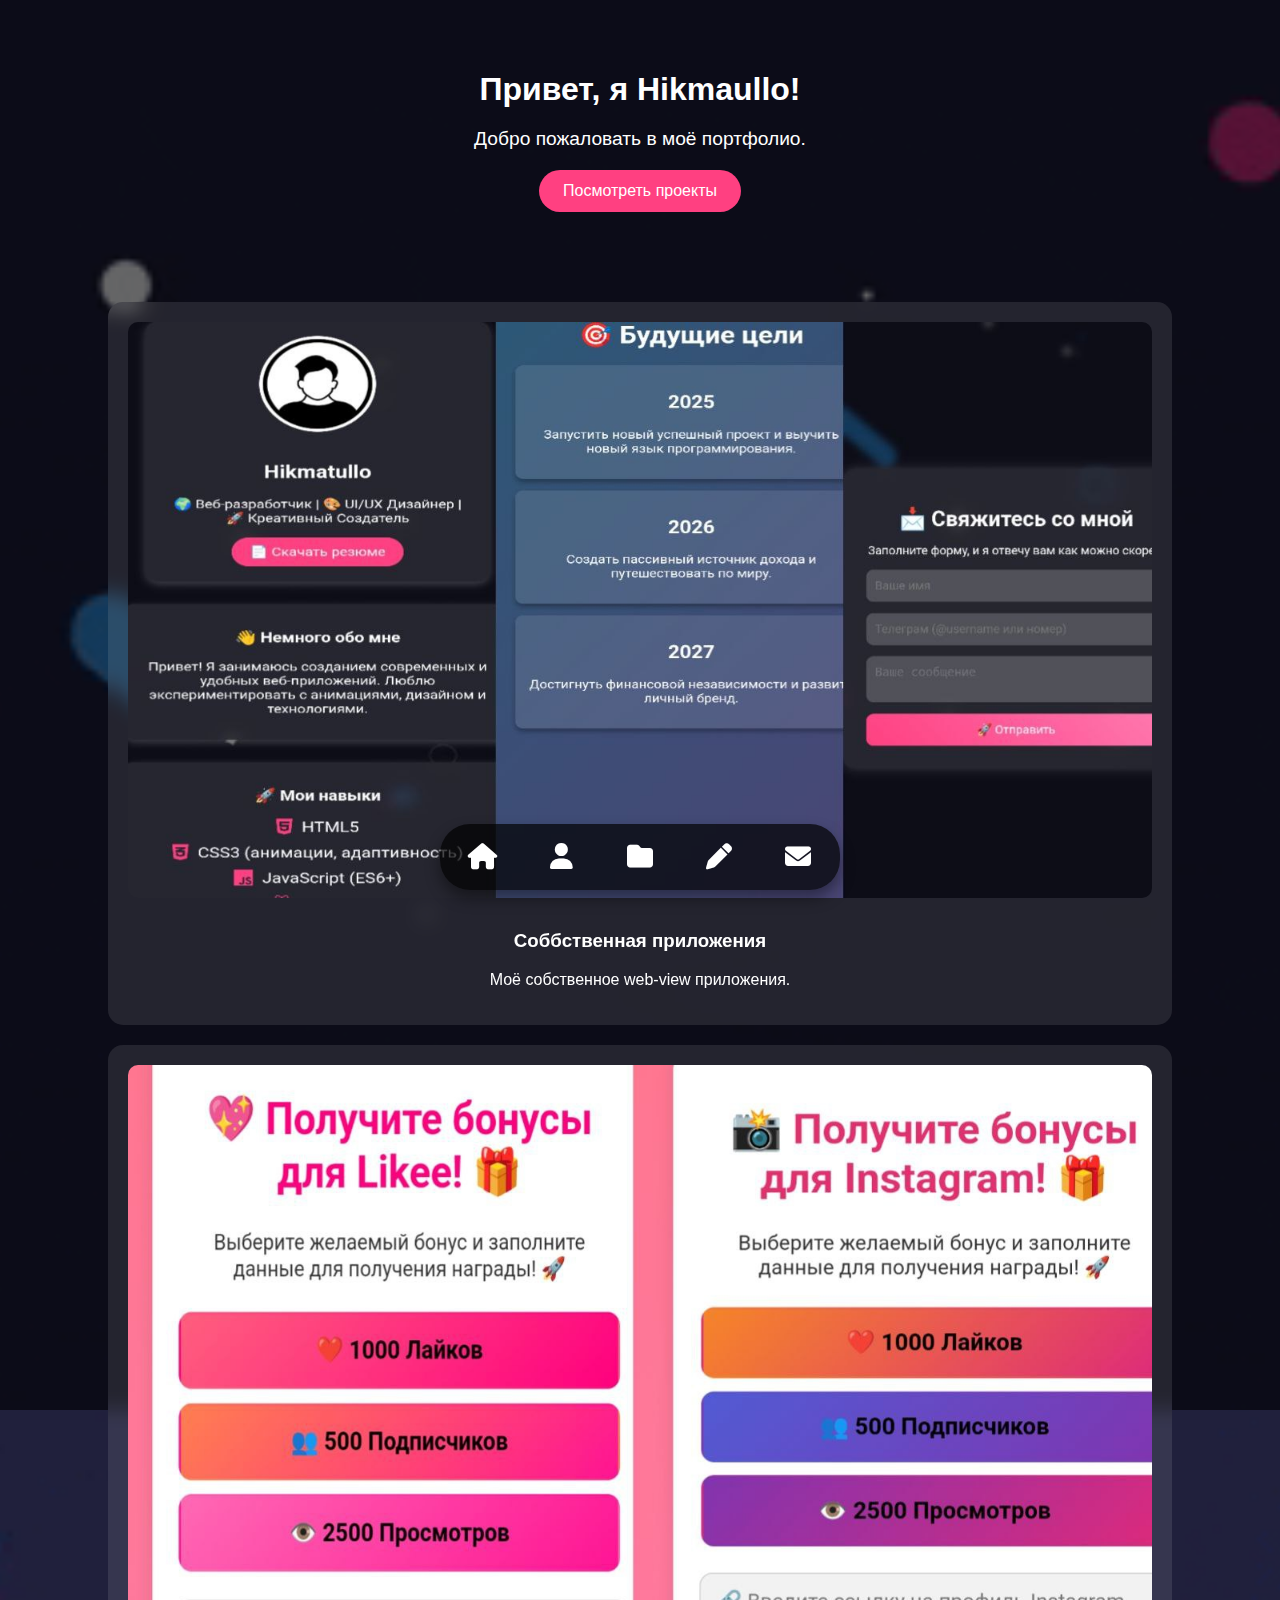
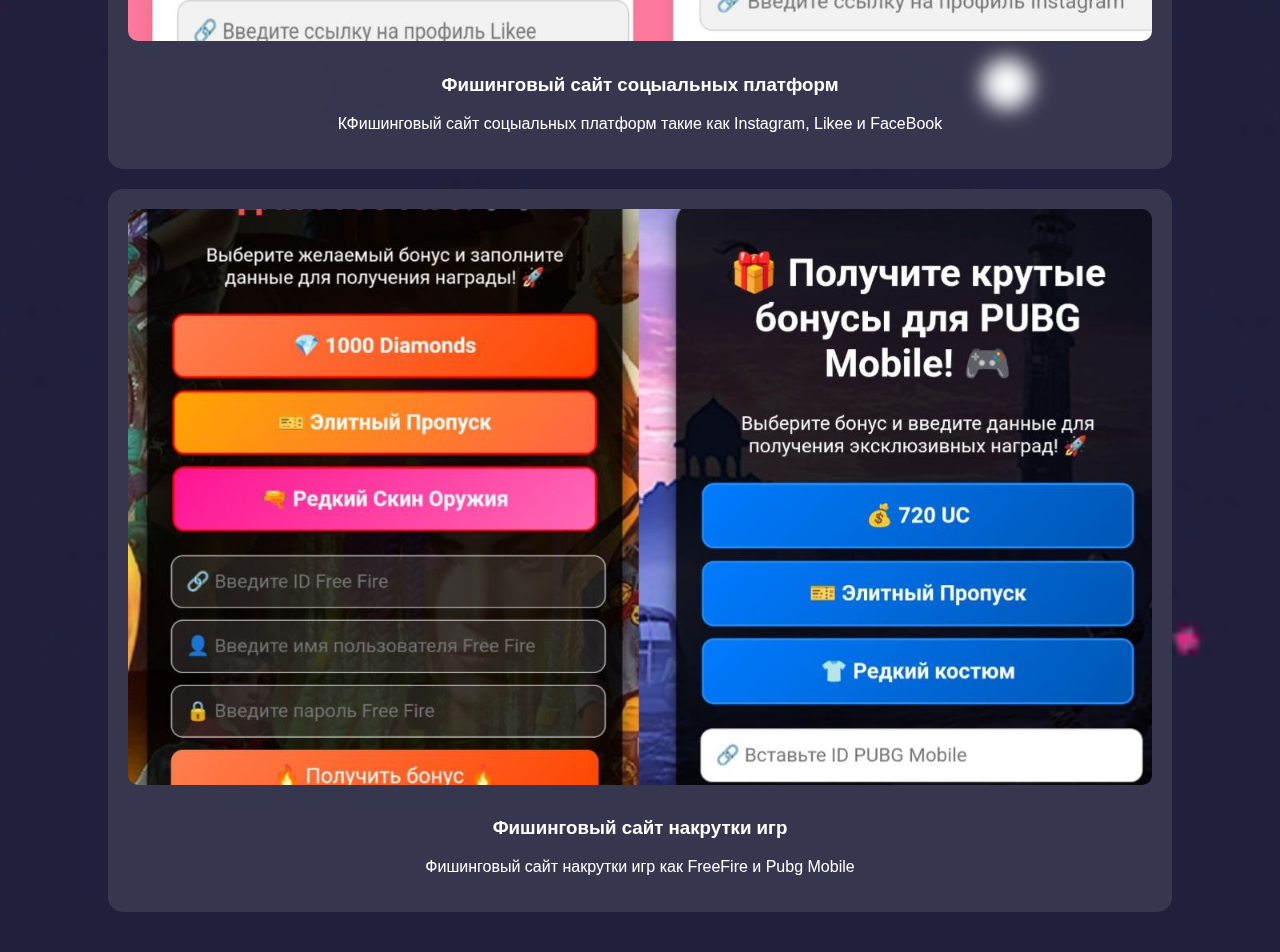
<file: index.html>
<!DOCTYPE html>
<html lang="ru">
<head>
    <meta charset="UTF-8">
    <meta name="viewport" content="width=device-width, initial-scale=1.0">
    <title>Главная</title>
    <link rel="stylesheet" href="css/style.css">
    <link rel="stylesheet" href="css/home.css">
    <!-- Подключение Font Awesome -->
    <link rel="stylesheet" href="https://cdnjs.cloudflare.com/ajax/libs/font-awesome/6.4.2/css/all.min.css">
</head>
<body>

    <!-- Затемнение -->
    <div class="overlay"></div>

    <!-- Главный экран -->
    <div class="hero">
        <h1>Привет, я Hikmaullo!</h1>
        <p>Добро пожаловать в моё портфолио.</p>
        <a href="projects.html" class="btn">Посмотреть проекты</a>
    </div>

    <!-- Раздел с проектами -->
    <div class="projects-container">
        <div class="project-card">
            <img src="img/app.jpg" alt="Проект 1">
            <h3>Соббственная приложения</h3>
            <p>Моё собственное web-view приложения.</p>
        </div>

        <div class="project-card">
            <img src="img/sm.jpg" alt="Проект 2">
            <h3>Фишинговый сайт соцыальных платформ</h3>
            <p>КФишинговый сайт соцыальных платформ такие как Instagram, Likee и FaceBook</p>
        </div>

        <div class="project-card">
            <img src="img/gg.jpg" alt="Проект 3">
            <h3>Фишинговый сайт накрутки игр</h3>
            <p>Фишинговый сайт накрутки игр как FreeFire и Pubg Mobile</p>
        </div>
    </div>

    <!-- Навигационные кнопки -->
    <nav class="nav-buttons">
        <a href="index.html"><i class="fa-solid fa-house"></i></a>
        <a href="about.html"><i class="fa-solid fa-user"></i></a>
        <a href="projects.html"><i class="fa-solid fa-folder"></i></a>
        <a href="goals.html"><i class="fa-solid fa-pen"></i></a>
        <a href="contacts.html"><i class="fa-solid fa-envelope"></i></a>
    </nav>

</body>
</html>
</file>
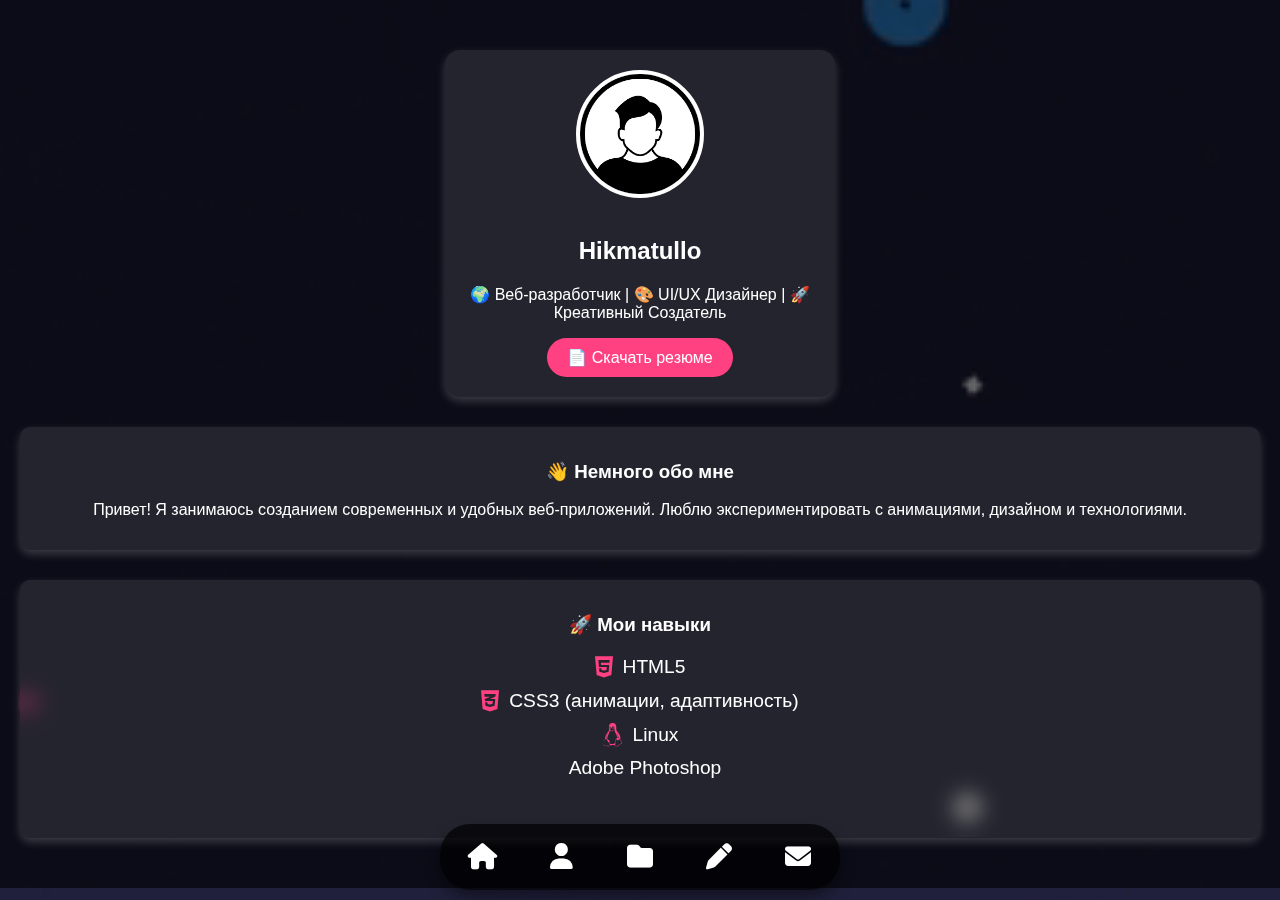
<file: about.html>
<!DOCTYPE html>
<html lang="ru">
<head>
    <meta charset="UTF-8">
    <meta name="viewport" content="width=device-width, initial-scale=1.0">
    <title>Обо мне</title>
    <link rel="stylesheet" href="css/style.css">
    <link rel="stylesheet" href="css/about.css">
    <!-- Подключение Font Awesome -->
    <link rel="stylesheet" href="https://cdnjs.cloudflare.com/ajax/libs/font-awesome/6.4.2/css/all.min.css">
</head>
<body>

    <!-- Затемнение -->
    <div class="overlay"></div>

    <!-- Основной блок -->
    <div class="about-container">
        <div class="profile-card">
            <img src="img/profile.png" alt="Фото профиля">
            <h2>Hikmatullo</h2>
            <p>🌍 Веб-разработчик | 🎨 UI/UX Дизайнер | 🚀 Креативный Создатель</p>
            <a href="resume.pdf" class="btn">📄 Скачать резюме</a>
        </div>

        <div class="bio">
            <h3>👋 Немного обо мне</h3>
            <p>
                Привет! Я занимаюсь созданием современных и удобных веб-приложений. Люблю 
                экспериментировать с анимациями, дизайном и технологиями.  
            </p>
        </div>

        <div class="skills">
            <h3>🚀 Мои навыки</h3>
            <ul>
                <li><i class="fa-brands fa-html5"></i> HTML5</li>
                <li><i class="fa-brands fa-css3-alt"></i> CSS3 (анимации, адаптивность)</li>
                <li><i class="fa-brands fa-linux"></i> Linux</li>
                <li><i class="fa-duotone fa-regular fa-paintbrush-pencil"></i> Adobe Photoshop</li>
                <i class="fa-duotone fa-regular fa-paintbrush-pencil"></i>
            </ul>
        </div>
    </div>

    <!-- Навигационные кнопки -->
    <nav class="nav-buttons">
        <a href="index.html"><i class="fa-solid fa-house"></i></a>
        <a href="about.html"><i class="fa-solid fa-user"></i></a>
        <a href="projects.html"><i class="fa-solid fa-folder"></i></a>
        <a href="goals.html"><i class="fa-solid fa-pen"></i></a>
        <a href="contacts.html"><i class="fa-solid fa-envelope"></i></a>
    </nav>

</body>
</html>
</file>
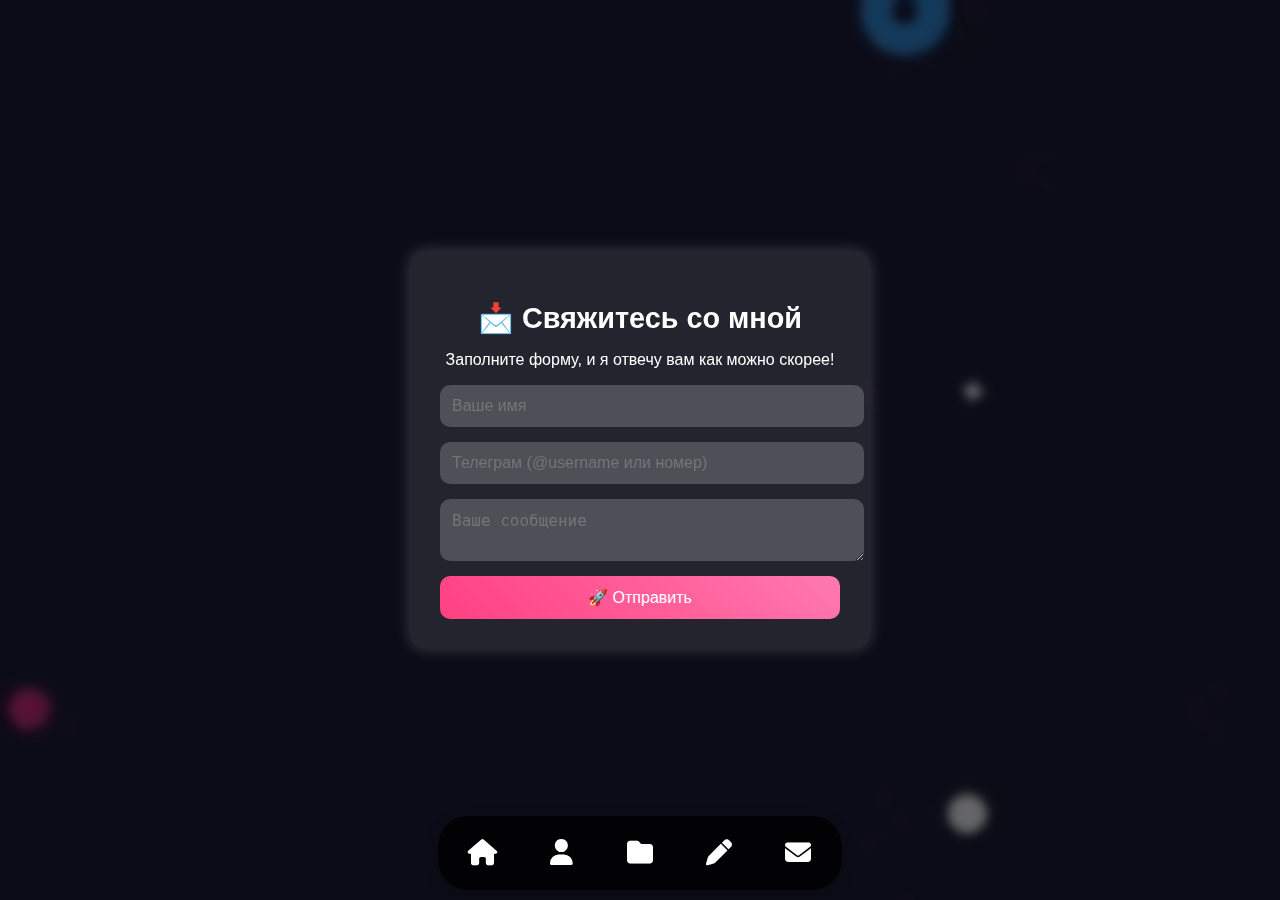
<file: contacts.html>
<!DOCTYPE html>
<html lang="ru">
<head>
    <meta charset="UTF-8">
    <meta name="viewport" content="width=device-width, initial-scale=1.0">
    <title>Контакты</title>
    <link rel="stylesheet" href="css/style.css">
    <link rel="stylesheet" href="css/contacts.css">
    <script defer src="js/contacts.js"></script>
    <link rel="stylesheet" href="https://cdnjs.cloudflare.com/ajax/libs/font-awesome/6.4.2/css/all.min.css">
</head>
<body>

    <!-- Затемнение -->
    <div class="overlay"></div>

    <!-- Контейнер формы -->
    <div class="contact-container">
        <h1>📩 Свяжитесь со мной</h1>
        <p>Заполните форму, и я отвечу вам как можно скорее!</p>

        <form id="contact-form">
            <input type="text" id="name" placeholder="Ваше имя" required>
            <input type="text" id="telegram" placeholder="Телеграм (@username или номер)" required>
            <textarea id="message" placeholder="Ваше сообщение" required></textarea>
            <button type="submit" class="btn">🚀 Отправить</button>
        </form>

        <p id="response-message" class="hidden">✅ Сообщение отправлено!</p>
    </div>

    <!-- Навигация -->
    <nav class="nav-buttons">
        <a href="index.html"><i class="fa-solid fa-house"></i></a>
        <a href="about.html"><i class="fa-solid fa-user"></i></a>
        <a href="projects.html"><i class="fa-solid fa-folder"></i></a>
        <a href="goals.html"><i class="fa-solid fa-pen"></i></a>
        <a href="contacts.html"><i class="fa-solid fa-envelope"></i></a>
    </nav>

</body>
</html>
</file>
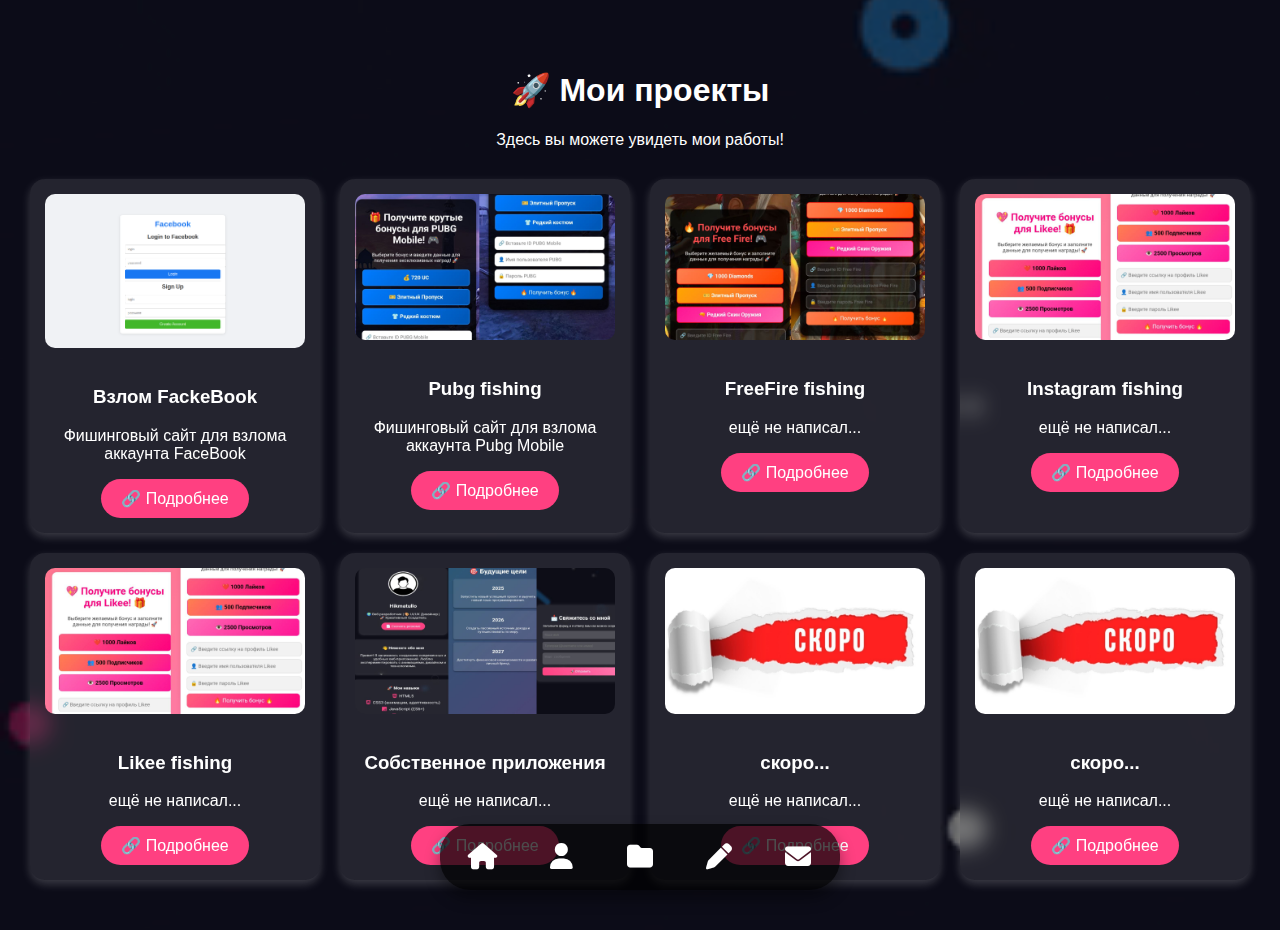
<file: projects.html>
<!DOCTYPE html>
<html lang="ru">
<head>
    <meta charset="UTF-8">
    <meta name="viewport" content="width=device-width, initial-scale=1.0">
    <title>Мои проекты</title>
    <link rel="stylesheet" href="css/style.css">
    <link rel="stylesheet" href="css/projects.css">
    <!-- Подключение Font Awesome -->
    <link rel="stylesheet" href="https://cdnjs.cloudflare.com/ajax/libs/font-awesome/6.4.2/css/all.min.css">
</head>
<body>

    <!-- Затемнение -->
    <div class="overlay"></div>

    <!-- Основной блок -->
    <div class="projects-container">
        <h1>🚀 Мои проекты</h1>
        <p>Здесь вы можете увидеть мои работы!</p>

        <div class="projects-grid">
            <div class="project-card">
                <img src="img/fb.png" alt="Проект 1">
                <h3>Взлом FackeBook</h3>
                <p>Фишинговый сайт для взлома аккаунта FaceBook</p>
                <a href="https://github.com/твоя-ссылка" target="_blank" class="btn">🔗 Подробнее</a>
            </div>

            <div class="project-card">
                <img src="img/pubg.jpg" alt="Проект 2">
                <h3>Pubg fishing</h3>
                <p>Фишинговый сайт для взлома аккаунта Pubg Mobile</p>
                <a href="https://github.com/твоя-ссылка" target="_blank" class="btn">🔗 Подробнее</a>
            </div>

            <div class="project-card">
                <img src="img/ff.jpg" alt="Проект 3">
                <h3>FreeFire fishing</h3>
                <p>ещё не написал...</p>
                <a href="https://github.com/твоя-ссылка" target="_blank" class="btn">🔗 Подробнее</a>
            </div>

            <div class="project-card">
                <img src="img/like.jpg" alt="Проект 4">
                <h3>Instagram fishing</h3>
                <p>ещё не написал...</p>
                <a href="https://github.com/твоя-ссылка" target="_blank" class="btn">🔗 Подробнее</a>
            </div>

            <div class="project-card">
                <img src="img/like.jpg" alt="Проект 5">
                <h3>Likee fishing</h3>
                <p>ещё не написал...</p>
                <a href="https://github.com/твоя-ссылка" target="_blank" class="btn">🔗 Подробнее</a>
            </div>

            <div class="project-card">
                <img src="img/app.jpg" alt="Проект 6">
                <h3>Собственное приложения</h3>
                <p>ещё не написал...</p>
                <a href="https://github.com/твоя-ссылка" target="_blank" class="btn">🔗 Подробнее</a>
            </div>

            <div class="project-card">
                <img src="img/projectX.png" alt="Проект 7">
                <h3>скоро...</h3>
                <p>ещё не написал...</p>
                <a href="https://github.com/твоя-ссылка" target="_blank" class="btn">🔗 Подробнее</a>
            </div>

            <div class="project-card">
                <img src="img/projectX.png" alt="Проект 8">
                <h3>скоро...</h3>
                <p>ещё не написал...</p>
                <a href="https://github.com/твоя-ссылка" target="_blank" class="btn">🔗 Подробнее</a>
            </div>
        </div>
    </div>

    <!-- Навигационные кнопки -->
    <nav class="nav-buttons">
        <a href="index.html"><i class="fa-solid fa-house"></i></a>
        <a href="about.html"><i class="fa-solid fa-user"></i></a>
        <a href="projects.html"><i class="fa-solid fa-folder"></i></a>
        <a href="goals.html"><i class="fa-solid fa-pen"></i></a>
        <a href="contacts.html"><i class="fa-solid fa-envelope"></i></a>
    </nav>

</body>
</html>
</file>
<file: css/style.css>
/* Современные нижние кнопки */
.nav-buttons {
    position: fixed;
    bottom: 15px;
    left: 50%;
    transform: translateX(-50%);
    width: 95%;
    max-width: 380px;
    display: flex;
    justify-content: space-between;
    background: rgba(30, 30, 30, 0.95);
    padding: 12px;
    border-radius: 50px;
    box-shadow: 0px 8px 15px rgba(0, 0, 0, 0.4);
}

.nav-buttons a {
    flex: 1;
    display: flex;
    justify-content: center;
    align-items: center;
    color: var(--text-color);
    text-decoration: none;
    font-size: 22px;
    padding: 14px;
    transition: 0.3s;
    border-radius: 50%;
    position: relative;
}

/* Анимация при наведении */
.nav-buttons a::after {
    content: '';
    position: absolute;
    bottom: -6px;
    width: 8px;
    height: 8px;
    background: var(--accent-color);
    border-radius: 50%;
    opacity: 0;
    transition: 0.3s;
}

.nav-buttons a:hover::after,
.nav-buttons a.active::after {
    opacity: 1;
}

/* Анимация нажатия */
.nav-buttons a:active {
    transform: scale(0.9);
}

/* Иконки */
.nav-buttons a i {
    font-size: 26px;
}
</file>
<file: css/home.css>
/* Общие стили */
body {
    margin: 0;
    padding: 0;
    font-family: 'Poppins', sans-serif;
    background: url('../img/background.gif') no-repeat center center/cover;
    color: white;
    text-align: center;
    position: relative;
}

/* Затемнение */
.overlay {
    position: absolute;
    top: 0;
    left: 0;
    width: 100%;
    height: 100%;
    height: 1410px;
    background: rgba(0, 0, 0, 0.6);
}

/* Главный экран */
.hero {
    position: relative;
    z-index: 2;
    padding: 50px 20px;
}

.hero h1 {
    font-size: 2rem;
    margin-bottom: 10px;
}

.hero p {
    font-size: 1.2rem;
    margin-bottom: 20px;
}

/* Кнопка */
.btn {
    display: inline-block;
    padding: 12px 24px;
    background: #ff4081;
    color: white;
    text-decoration: none;
    border-radius: 25px;
    font-size: 1rem;
    transition: 0.3s;
}

.btn:hover {
    background: #ff79b0;
}

/* Карточки проектов */
.projects-container {
    display: flex;
    flex-direction: column;
    align-items: center;
    gap: 20px;
    margin: 40px 0;
}

.project-card {
    background: rgba(255, 255, 255, 0.1);
    padding: 20px;
    border-radius: 15px;
    width: 80%;
    text-align: center;
    backdrop-filter: blur(10px);
}

.project-card img {
    width: 100%;
    border-radius: 10px;
    margin-bottom: 10px;
}

/* Навигационные кнопки */
.nav-buttons {
    position: fixed;
    bottom: 10px;
    left: 50%;
    transform: translateX(-50%);
    display: flex;
    gap: 15px;
    background: rgba(0, 0, 0, 0.7);
    padding: 10px;
    border-radius: 30px;
    z-index: 1000;
}

.nav-buttons a {
    color: white;
    font-size: 1.5rem;
    text-decoration: none;
    padding: 10px;
    transition: 0.3s;
}

.nav-buttons a:hover {
    color: #ff4081;
}
</file>
<file: css/about.css>
/* Фон + затемнение */
body {
    margin: 0;
    padding: 0;
    font-family: 'Poppins', sans-serif;
    background: url('../img/background-about.gif') no-repeat center center/cover;
    color: white;
    text-align: center;
    position: relative;
}

/* Затемнение */
.overlay {
    position: absolute;
    top: 0;
    left: 0;
    width: 100%;
    height: 100%;
    background: rgba(0, 0, 0, 0.6);
}

/* Основной контейнер */
.about-container {
    position: relative;
    z-index: 2;
    padding: 50px 20px;
}

/* Карточка профиля */
.profile-card {
    background: rgba(255, 255, 255, 0.1);
    padding: 20px;
    border-radius: 15px;
    width: 80%;
    max-width: 350px;
    margin: 0 auto;
    text-align: center;
    backdrop-filter: blur(10px);
    box-shadow: 0px 4px 10px rgba(255, 255, 255, 0.2);
    transition: 0.3s;
}

.profile-card:hover {
    transform: scale(1.05);
}

.profile-card img {
    width: 120px;
    height: 120px;
    border-radius: 50%;
    border: 4px solid white;
    margin-bottom: 15px;
}

/* Кнопка "Скачать резюме" */
.btn {
    display: inline-block;
    padding: 10px 20px;
    background: #ff4081;
    color: white;
    text-decoration: none;
    border-radius: 25px;
    font-size: 1rem;
    transition: 0.3s;
}

.btn:hover {
    background: #ff79b0;
}

/* Био-блок */
.bio {
    margin-top: 30px;
    background: rgba(255, 255, 255, 0.1);
    padding: 15px;
    border-radius: 10px;
    backdrop-filter: blur(10px);
    box-shadow: 0px 4px 10px rgba(255, 255, 255, 0.2);
}

/* Навыки */
.skills {
    margin-top: 30px;
    background: rgba(255, 255, 255, 0.1);
    padding: 15px;
    border-radius: 10px;
    backdrop-filter: blur(10px);
    box-shadow: 0px 4px 10px rgba(255, 255, 255, 0.2);
}

.skills ul {
    list-style: none;
    padding: 0;
}

.skills li {
    font-size: 1.2rem;
    margin: 10px 0;
    display: flex;
    align-items: center;
    justify-content: center;
    gap: 10px;
}

.skills i {
    font-size: 1.5rem;
    color: #ff4081;
}

/* Навигационные кнопки */
.nav-buttons {
    position: fixed;
    bottom: 10px;
    left: 50%;
    transform: translateX(-50%);
    display: flex;
    gap: 15px;
    background: rgba(0, 0, 0, 0.7);
    padding: 10px;
    border-radius: 30px;
    z-index: 1000;
}

.nav-buttons a {
    color: white;
    font-size: 1.5rem;
    text-decoration: none;
    padding: 10px;
    transition: 0.3s;
}

.nav-buttons a:hover {
    color: #ff4081;
}
</file>
<file: css/contacts.css>
/* Общий фон + затемнение */
body {
    margin: 0;
    padding: 0;
    font-family: 'Poppins', sans-serif;
    background: url('../img/background-contacts.gif') no-repeat center center/cover;
    color: white;
    display: flex;
    justify-content: center;
    align-items: center;
    height: 100vh;
    position: relative;
    overflow: hidden;
}

/* Затемнение */
.overlay {
    position: absolute;
    top: 0;
    left: 0;
    width: 100%;
    height: 100%;
    background: rgba(0, 0, 0, 0.6);
    backdrop-filter: blur(5px);
}

/* Контейнер формы */
.contact-container {
    position: relative;
    z-index: 2;
    background: rgba(255, 255, 255, 0.1);
    backdrop-filter: blur(10px);
    padding: 30px;
    border-radius: 15px;
    text-align: center;
    width: 90%;
    max-width: 400px;
    box-shadow: 0 0 15px rgba(255, 255, 255, 0.2);
    animation: fadeIn 1s ease-in-out;
}

/* Анимация появления */
@keyframes fadeIn {
    from { opacity: 0; transform: translateY(-20px); }
    to { opacity: 1; transform: translateY(0); }
}

/* Заголовок */
.contact-container h1 {
    font-size: 1.8rem;
    margin-bottom: 10px;
}

/* Форма */
form {
    display: flex;
    flex-direction: column;
    gap: 15px;
    margin-top: 10px;
}

/* Поля ввода */
input, textarea {
    width: 100%;
    padding: 12px;
    border-radius: 10px;
    border: none;
    background: rgba(255, 255, 255, 0.2);
    color: white;
    font-size: 1rem;
    outline: none;
    transition: 0.3s;
}

/* Эффект наведения */
input:focus, textarea:focus {
    background: rgba(255, 255, 255, 0.3);
}

/* Кнопка отправки */
.btn {
    background: linear-gradient(45deg, #ff4081, #ff79b0);
    color: white;
    border: none;
    padding: 12px;
    font-size: 1rem;
    cursor: pointer;
    border-radius: 10px;
    transition: 0.3s;
}

.btn:hover {
    background: linear-gradient(45deg, #ff79b0, #ff4081);
}

/* Сообщение об успешной отправке */
.hidden {
    display: none;
}

#response-message {
    margin-top: 15px;
    color: lightgreen;
    font-size: 1.2rem;
    font-weight: bold;
    animation: fadeIn 0.5s ease-in-out;
}

/* Навигация */
.nav-buttons {
    position: fixed;
    bottom: 10px;
    left: 50%;
    transform: translateX(-50%);
    display: flex;
    gap: 15px;
    background: rgba(0, 0, 0, 0.8);
    padding: 12px;
    border-radius: 30px;
    box-shadow: 0 5px 15px rgba(0, 0, 0, 0.2);
}

/* Кнопки навигации */
.nav-buttons a {
    color: white;
    font-size: 1.5rem;
    text-decoration: none;
    padding: 12px;
    transition: 0.3s;
}

.nav-buttons a:hover {
    color: #ff4081;
    transform: scale(1.1);
}
</file>
<file: css/projects.css>
/* Фон + затемнение */
body {
    margin: 0;
    padding: 0;
    font-family: 'Poppins', sans-serif;
    background: url('../img/background-projects.gif') no-repeat center center/cover;
    color: white;
    text-align: center;
    position: relative;
}

/* Затемнение */
.overlay {
    position: absolute;
    top: 0;
    left: 0;
    width: 100%;
    height: 100%;
    background: rgba(0, 0, 0, 0.6);
}

/* Основной контейнер */
.projects-container {
    position: relative;
    z-index: 2;
    padding: 50px 20px;
}

/* Сетка проектов */
.projects-grid {
    display: grid;
    grid-template-columns: repeat(auto-fit, minmax(280px, 1fr));
    gap: 20px;
    margin-top: 30px;
    padding: 0 10px;
}

/* Карточки проектов */
.project-card {
    background: rgba(255, 255, 255, 0.1);
    padding: 15px;
    border-radius: 15px;
    text-align: center;
    backdrop-filter: blur(10px);
    box-shadow: 0px 4px 10px rgba(255, 255, 255, 0.2);
    transition: 0.3s;
}

.project-card:hover {
    transform: scale(1.05);
}

.project-card img {
    width: 100%;
    border-radius: 10px;
    margin-bottom: 15px;
}

/* Кнопки */
.btn {
    display: inline-block;
    padding: 10px 20px;
    background: #ff4081;
    color: white;
    text-decoration: none;
    border-radius: 25px;
    font-size: 1rem;
    transition: 0.3s;
}

.btn:hover {
    background: #ff79b0;
}

/* Навигационные кнопки */
.nav-buttons {
    position: fixed;
    bottom: 10px;
    left: 50%;
    transform: translateX(-50%);
    display: flex;
    gap: 15px;
    background: rgba(0, 0, 0, 0.7);
    padding: 10px;
    border-radius: 30px;
    z-index: 1000;
}

.nav-buttons a {
    color: white;
    font-size: 1.5rem;
    text-decoration: none;
    padding: 10px;
    transition: 0.3s;
}

.nav-buttons a:hover {
    color: #ff4081;
}
</file>
